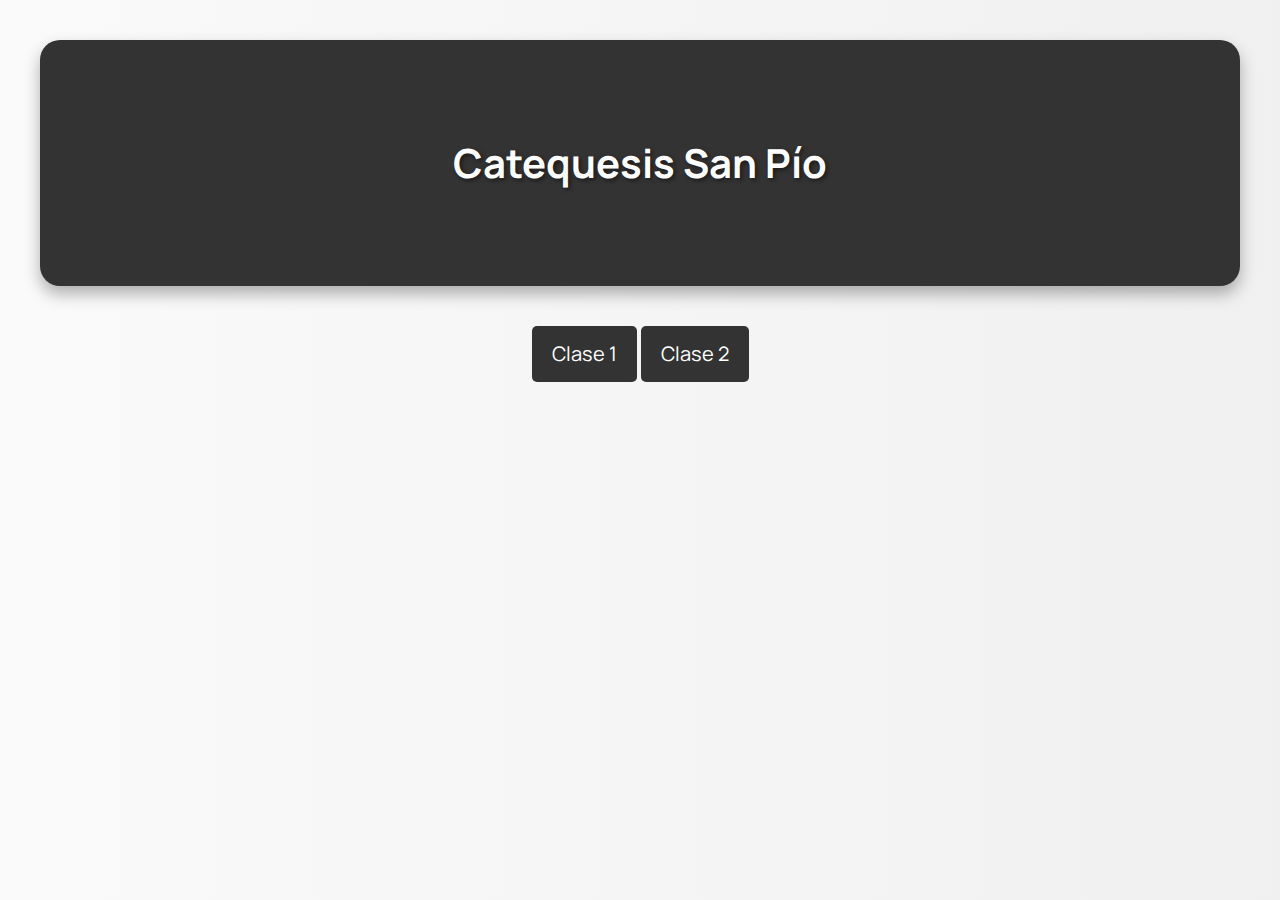
<file: Templo de Dios/index.html>
<!DOCTYPE html>
<html lang="es">
<head>
    <meta charset="UTF-8">
    <meta name="viewport" content="width=device-width, initial-scale=1.0">
    <title>Catequesis</title>
    <link rel="stylesheet" href="styles.css">
</head>
<body>
    <header>
        <h1>Catequesis San Pío</h1>
    </header>

    <div id="contenido">
        <!-- Presentación -->
        <section id="presentacion">
            <a href="clase1.html" class="boton-clase">Clase 1</a>
            <a href="clase2.html" class="boton-clase">Clase 2</a>
        </section>
    </div>

    <script src="script.js"></script>
</body>
</html>
</file>
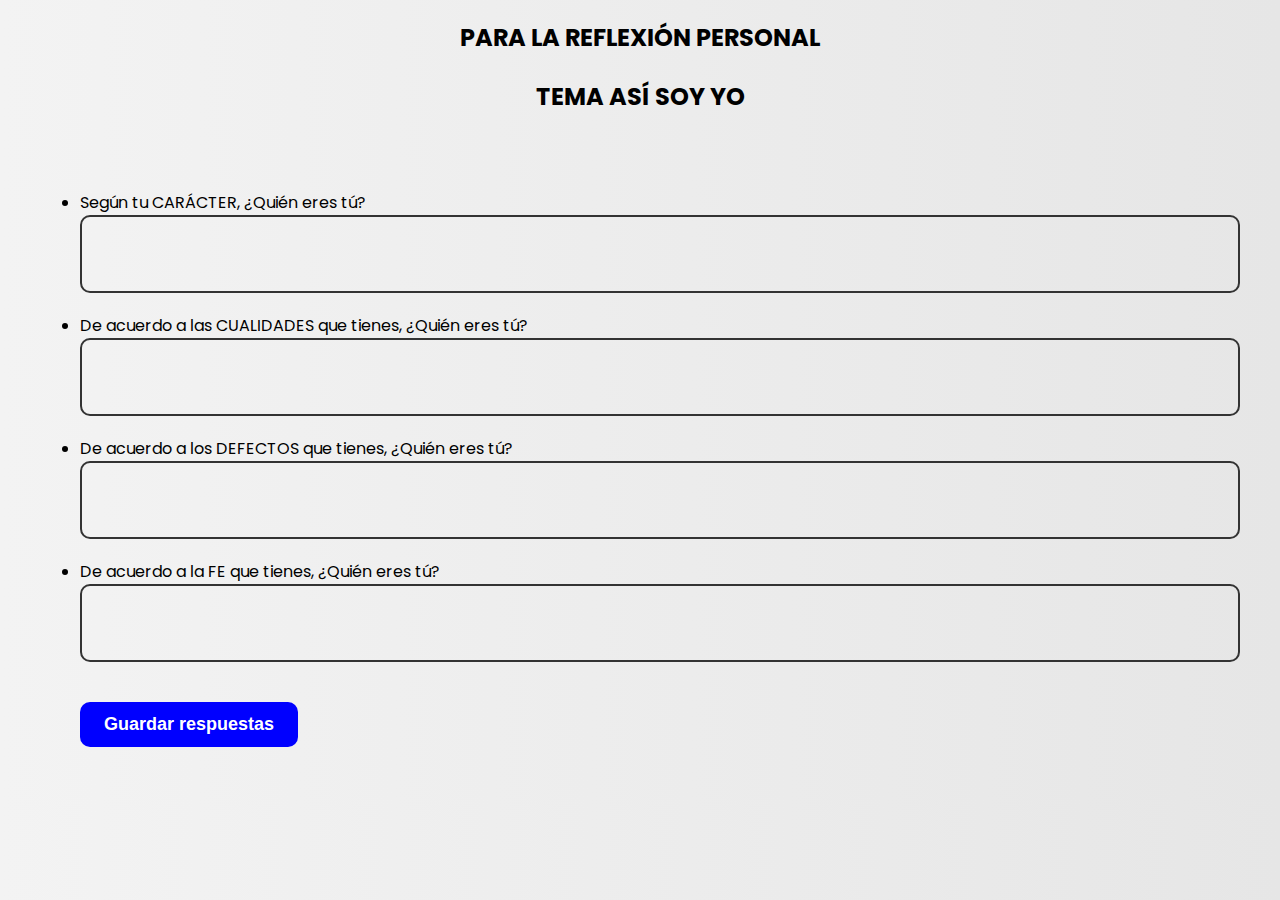
<file: Templo de Dios/AsiSoyYo.html>
<!DOCTYPE html>
<html lang="es">
<head>
    <meta charset="UTF-8">
    <meta name="viewport" content="width=device-width, initial-scale=1.0">
    <title>Preguntas</title>
    <link rel="stylesheet" href="styles3.css">
</head>
<body>
    <h3>PARA LA REFLEXIÓN PERSONAL</h3>
    <h2>TEMA ASÍ SOY YO</h2>
    <div id="contenido">
        <section id="preguntas">
        <ul>
            <li>
                <label for="pregunta1">Según tu CARÁCTER, ¿Quién eres tú?</label><br>
                <div contenteditable="true" id="respuesta16"></div>
            </li>
            <li>
                <label for="pregunta2">De acuerdo a las CUALIDADES que tienes, ¿Quién eres tú?</label><br>
                <div contenteditable="true" id="respuesta17"></div>
            </li>
            <li>
                <label for="pregunta3">De acuerdo a los DEFECTOS que tienes, ¿Quién eres tú?</label><br>
                <div contenteditable="true" id="respuesta18"></div>
            </li>
            <li>
                <label for="pregunta4">De acuerdo a la FE que tienes, ¿Quién eres tú?</label><br>
                <div contenteditable="true" id="respuesta19"></div>
            </li>
            <button onclick="guardarRespuestas()">Guardar respuestas</button>
        </ul>
    </div>

    <!-- Botón para guardar las respuestas -->
 

    <!-- Enlace para regresar a la clase -->

    
    <script>
        // Función para guardar las respuestas en el almacenamiento local del navegador
        function guardarRespuestas() {
            var respuesta16 = document.getElementById("respuesta16").innerHTML;
            var respuesta17 = document.getElementById("respuesta17").innerHTML;
            var respuesta18 = document.getElementById("respuesta18").innerHTML;
            var respuesta19 = document.getElementById("respuesta19").innerHTML;
           
            localStorage.setItem("respuesta16", respuesta16);
            localStorage.setItem("respuesta17", respuesta17);

            localStorage.setItem("respuesta18", respuesta18);
            localStorage.setItem("respuesta19", respuesta19);


        
            // Agregar una alerta para indicar que las respuestas se han guardado
            alert("Respuestas guardadas correctamente.");
        }

        // Función para cargar las respuestas desde el almacenamiento local (puede ejecutarse al cargar la página)
        function cargarRespuestas() {
            var respuesta16 = localStorage.getItem("respuesta16");
            var respuesta17 = localStorage.getItem("respuesta17");
            var respuesta18 = localStorage.getItem("respuesta18");
            var respuesta19 = localStorage.getItem("respuesta19");
            

            document.getElementById("respuesta16").innerHTML = respuesta16;
            document.getElementById("respuesta17").innerHTML = respuesta17;

            document.getElementById("respuesta18").innerHTML = respuesta18;
            document.getElementById("respuesta19").innerHTML = respuesta19;

        }
       

        // Llamar a la función cargarRespuestas al cargar la página
        window.onload = cargarRespuestas;
    </script>

</body>
</html>
</file>
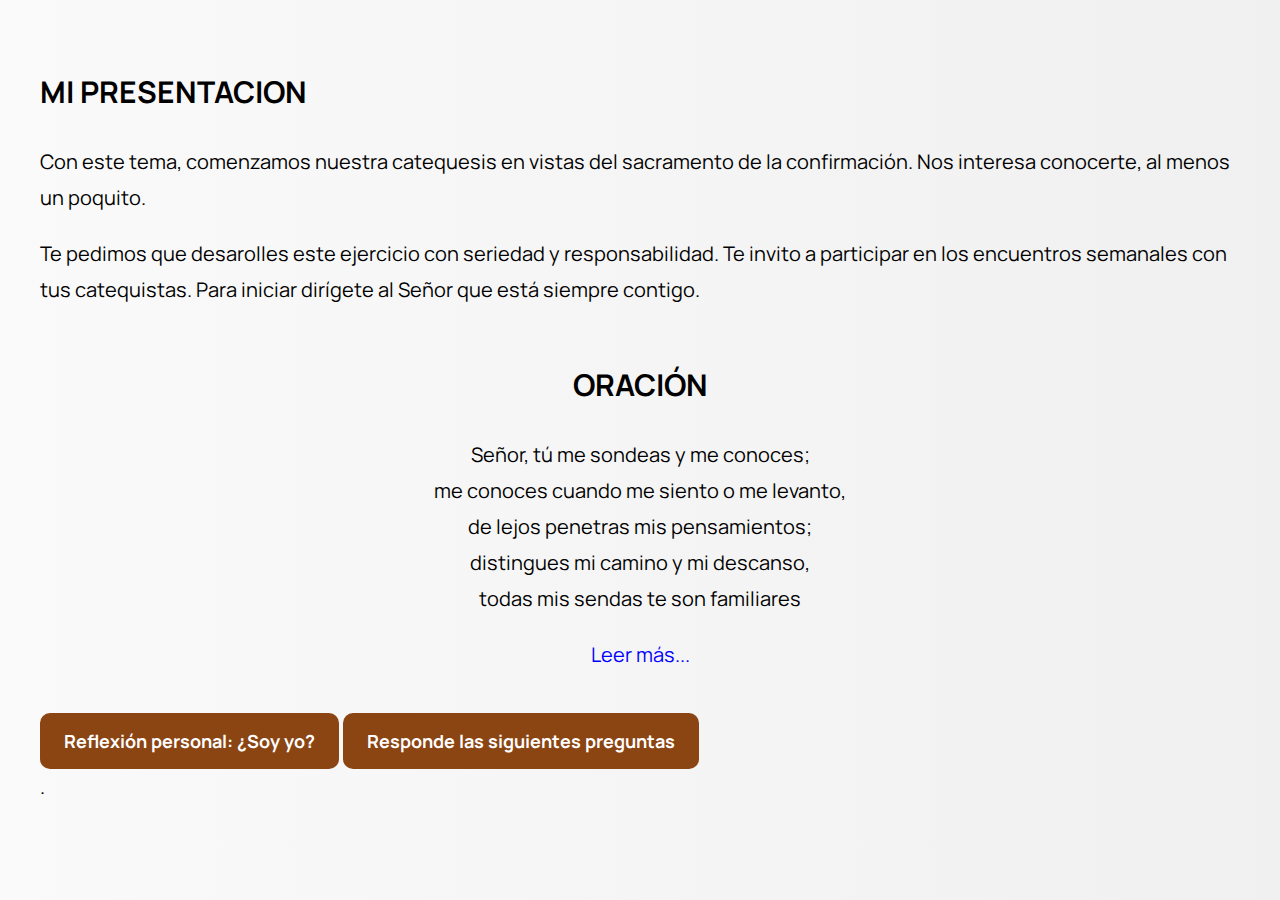
<file: Templo de Dios/clase1.html>
<!DOCTYPE html>
<html lang="es">
<head>
    <meta charset="UTF-8">
    <meta name="viewport" content="width=device-width, initial-scale=1.0">
    <title>Clase 1 - Catequesis</title>
    <link rel="stylesheet" href="styles1.css">
</head>
<body>
  
    <style>
        .oracion {
            text-align: center; /* Centra el texto horizontalmente */
            margin-top: 50px; /* Añade un espacio superior para separar del borde superior */
        }
        .oracion {
            text-align: center; /* Centra el texto horizontalmente */
            margin-top: 50px; /* Añade un espacio superior para separar del borde superior */
        }
        .oculto {
            display: none; /* Oculta el texto largo inicialmente */
        }
        .leer-mas {
            cursor: pointer; /* Cambia el cursor al pasar sobre el texto */
            color: blue; /* Cambia el color del texto */
        }
    </style>
    <div id="contenido">
        <section id="clase1">
            <h2>MI PRESENTACION</h2>
            <p class= "texto" >Con este tema, comenzamos nuestra catequesis en vistas del sacramento de la confirmación. Nos interesa conocerte, al menos un poquito.</p>
            <p class= "texto">Te pedimos que desarolles este ejercicio con seriedad y responsabilidad. Te invito a participar en los encuentros semanales con tus catequistas. Para iniciar dirígete al Señor que está siempre contigo.</p>
            <!-- Contenido específico de la clase 1 -->
            <div class="oracion">
                <h2>ORACIÓN</h2>
                <div class="texto-corto">
                    <p class="parrafo">Señor, tú me sondeas y me conoces;<br>
                    me conoces cuando me siento o me levanto,<br>
                    de lejos penetras mis pensamientos;<br>
                    distingues mi camino y mi descanso,<br>
                    todas mis sendas te son familiares</p>
                </div>

                <div class="texto-largo oculto">
                    <p class="parrafo">No ha llegado la palabra a mi lengua,<br>
                    y ya, Señor, te la sabes toda.<br>
                    Me estrechas detrás y delante,<br>
                    me cubres con tu palma.<br>
                    Tanto saber me sobrepasa,<br>
                    es sublime, y no lo abarco.</p>

                    <p class = "parrafo">¿Adónde iré lejos de tu aliento,<br>
                    adónde escaparé de tu mirada?<br>
                    Si escalo el cielo, allí estás tu;<br>
                    Si me acuesto en el abismo, allí te encuentro;<br>
                    si vuelo hasta el margen de la aurora,<br>
                    si emigro hasta el confín del mar,<br>
                allí me alcanzará tu izquierda.<br>
                me agarrará tu derecha.</p>

                <p class = "parrafo">Si digo: "que al menos la tiniebla me encubra<br>
                que la luz se haga noche en torno a mí",<br>
                ni la tiniebla es oscura para ti,<br>
                la noche es clara como el día.</p>

                <p class = "parrafo">Tú has creado mis entrañas,<br>
                me has tejido en el seno materno.<br>
                Te doy gracias, porque son admirables tus obras;<br>
                conocías hasta el fondo de mi alma,<br>
                no desconocías mi organismo.</p>

                <p class = "parrafo">Cuando, en lo oculto, me iba formando,<br>
                y entretejiendo en lo profundo de la tierra,<br>
                tus ojos veían mis acciones,<br>
                se escribían todas en tu libro;<br>
                calculados estaban mis días<br>
                antes que llegase el primero.</p>

                <p class = "parrafo">Señor, sondéame y conoce mi corazón,<br>
                ponme a prueba y conoce mis sentimientos,<br>
                mira si mi camino se desvía,<br>
                guíame por el camino eterno</p>
                
            </div>
            <p class="leer-mas" onclick="mostrarTexto()">Leer más...</p>
            </div>
            <!-- Puedes añadir imágenes u otros recursos aquí -->
            <a href = "AsiSoyYo.html" class="boton-reflexion">Reflexión personal: ¿Soy yo?</a>

            <a href="preguntas.html" class="boton-preguntas">Responde las siguientes preguntas</a>
        </section>
    </div>


    <script src="script.js"></script>
    <script>
        function mostrarTexto() {
            var textoLargo = document.querySelector('.texto-largo');
            var leerMas = document.querySelector('.leer-mas');

            if (textoLargo.style.display === 'none') {
                textoLargo.style.display = 'block';
                leerMas.textContent = 'Leer menos';
            } else {
                textoLargo.style.display = 'none';
                leerMas.textContent = 'Leer más...';
            }
        }
    </script>
</body>
</html>
.
</file>
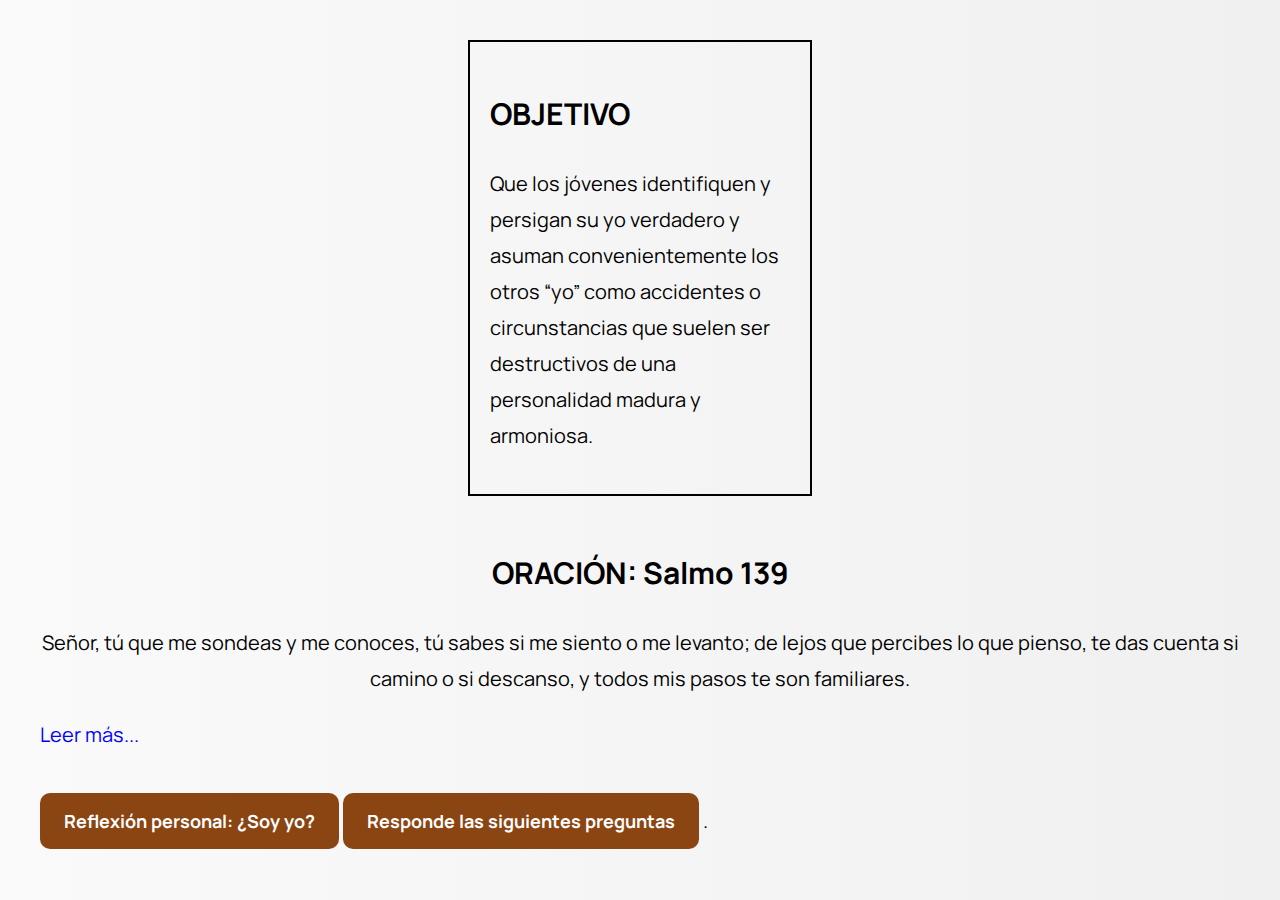
<file: Templo de Dios/clase2.html>
<!DOCTYPE html>
<html lang="es">
<head>
    <meta charset="UTF-8">
    <meta name="viewport" content="width=device-width, initial-scale=1.0">
    <title>Clase 1 - Catequesis</title>
    <link rel="stylesheet" href="styles1.css">
</head>
<body>
  
    <style>
        .oracion {
            text-align: center; /* Centra el texto horizontalmente */
            margin-top: 50px; /* Añade un espacio superior para separar del borde superior */
        }
        .oracion {
            text-align: center; /* Centra el texto horizontalmente */
            margin-top: 50px; /* Añade un espacio superior para separar del borde superior */
        }
        .oculto {
            display: none; /* Oculta el texto largo inicialmente */
        }
        .leer-mas {
            cursor: pointer; /* Cambia el cursor al pasar sobre el texto */
            color: blue; /* Cambia el color del texto */
        }
        /* Estilo CSS */
        .contenedor {
            border: 2px solid #000; /* Grosor del borde y color */
            padding: 20px; /* Espacio interno para que el texto no esté pegado al borde */
            width: 300px; /* Ancho del contenedor */
            margin: 0 auto; /* Centrar el contenedor horizontalmente */
        }
    </style>
    <div id="contenido">
        <section id="clase1">
    
            <div class="contenedor">
                <h2>OBJETIVO</h2>
                <p>Que los jóvenes identifiquen y persigan su yo verdadero y asuman convenientemente los otros “yo” como accidentes o circunstancias que suelen ser destructivos de una personalidad madura y armoniosa.</p>
            </div>
            <!-- Contenido específico de la clase 1 -->
            <div class="oracion">
                <h2>ORACIÓN: Salmo 139</h2>
                <div class="texto-corto">
                    <p class="parrafo">Señor, tú que me sondeas y me conoces, tú sabes si me siento o me levanto; de lejos que percibes lo que pienso, te das cuenta si camino o si descanso, y todos mis pasos te son familiares.</p>
                </div>
                <div class="texto-largo oculto">
                    <p class="parrafo">Antes que la palabra esté en mi lengua, tú, Señor, la conoces plenamente; me rodeas por detrás y por delante y tienes puesta tu mano sobre mí; una ciencia tan admirable me sobrepasa: es tan alta que no puedo alcanzarla.</p>
                    
                    <p class="parrafo">¿A dónde iré para estar lejos de tu espíritu? ¿A dónde huiré de tu presencia? Si subo al cielo, allí estás tú; si me tiendo en el Abismo, estás presente. Si tomara las alas de la aurora y fuera a habitar en los confines del mar, también allí me llevaría tu mano y me sostendría tu derecha. Si dijera: “¡Que me cubran las tinieblas y la luz sea como la noche a mi alrededor!”, las tinieblas no serían oscuras para ti y la noche sería clara como el día.</p>
                
                    <p class="parrafo">Tú creaste mis entrañas, me plasmaste en el seno de mi madre: te doy gracias porque fui formado de manera tan admirable. ¡Qué maravillosas son tus obras!</p>
                
                    <p class="parrafo">Tú conocías hasta el fondo de mi alma y nada de mi ser se te ocultaba, cuando yo era formado en lo secreto, cuando era tejido en lo profundo de la tierra. Tus ojos ya veían mis acciones, todas ellas estaban en tu Libro; mis días estaban escritos y señalados, antes de que uno solo de ellos existiera.</p>
                
                    <p class="parrafo">¡Qué difíciles son para mí tus designios! ¡Y qué inmenso, Dios mío, es el conjunto de ellos! Si me pongo a contarlos, son más que la arena; y si terminara de hacerlo, aún entonces seguiría a tu lado.</p>
                </div>
                
                
            </div>
            <p class="leer-mas" onclick="mostrarTexto()">Leer más...</p>
            </div>
            <!-- Puedes añadir imágenes u otros recursos aquí -->
            <a href = "AsiSoyYo.html" class="boton-reflexion">Reflexión personal: ¿Soy yo?</a>

            <a href="preguntas.html" class="boton-preguntas">Responde las siguientes preguntas</a>
        </section>
    </div>


    <script src="script.js"></script>
    <script>
        function mostrarTexto() {
            var textoLargo = document.querySelector('.texto-largo');
            var leerMas = document.querySelector('.leer-mas');

            if (textoLargo.style.display === 'none') {
                textoLargo.style.display = 'block';
                leerMas.textContent = 'Leer menos';
            } else {
                textoLargo.style.display = 'none';
                leerMas.textContent = 'Leer más...';
            }
        }
    </script>
</body>
</html>
.
</file>
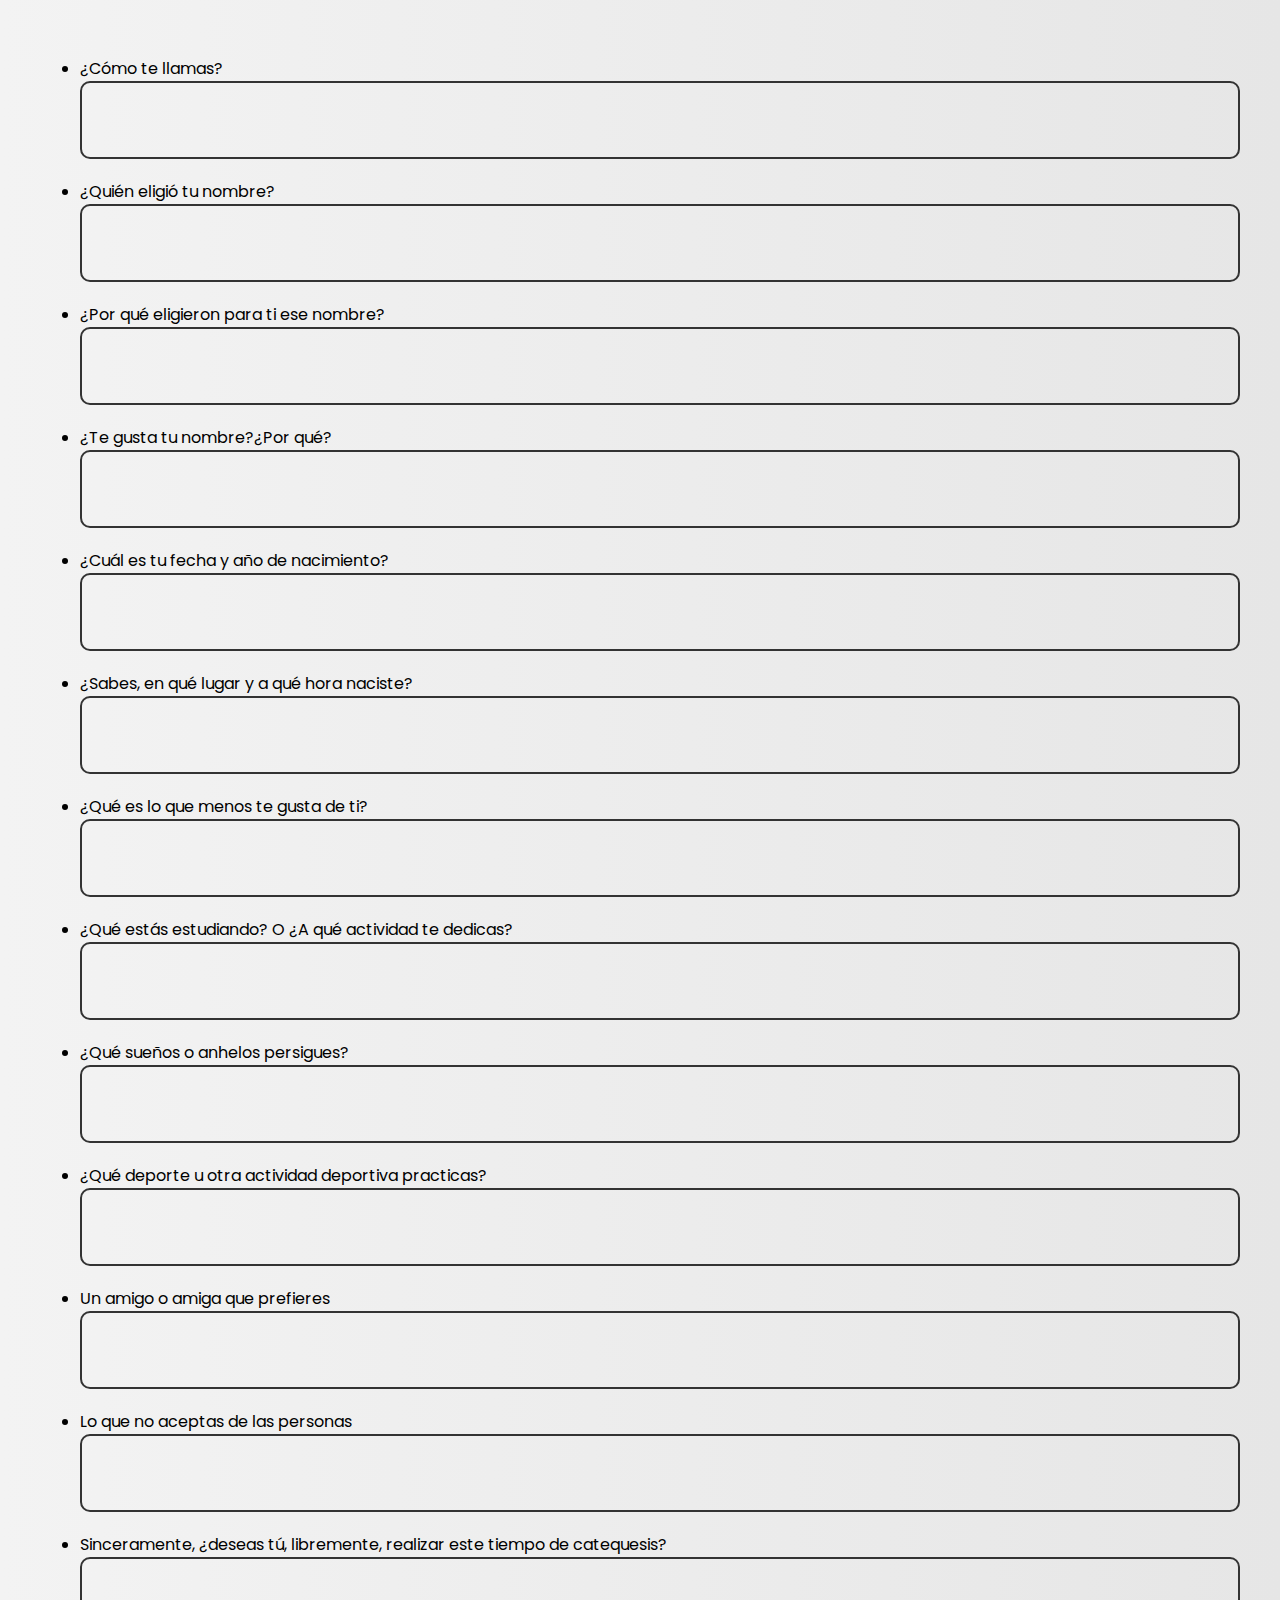
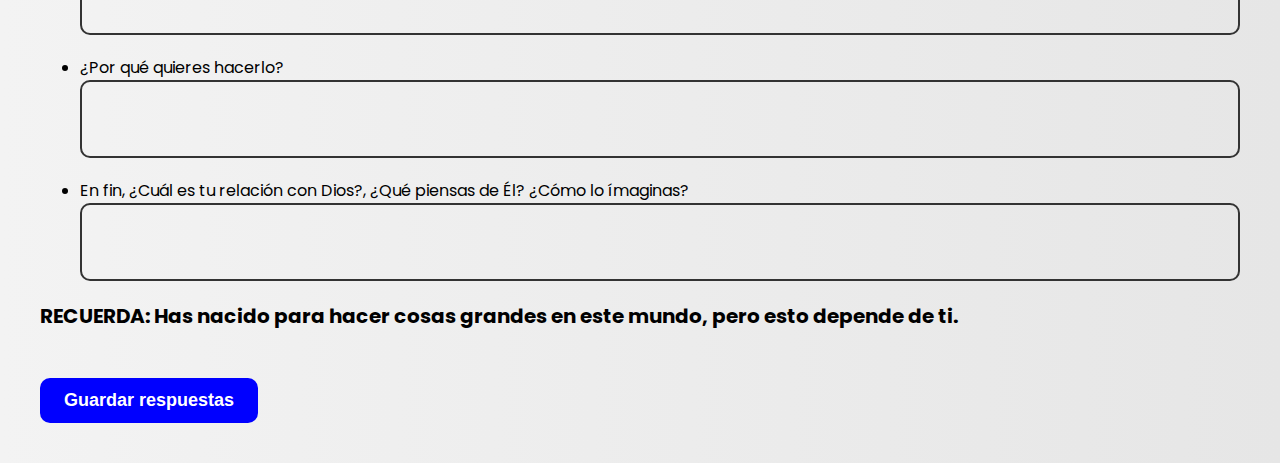
<file: Templo de Dios/preguntas.html>
<!DOCTYPE html>
<html lang="es">
<head>
    <meta charset="UTF-8">
    <meta name="viewport" content="width=device-width, initial-scale=1.0">
    <title>Preguntas - Clase 1</title>
    <link rel="stylesheet" href="styles2.css">
</head>
<body>
  

    <div id="contenido">
        <section id="preguntas">

            <ul>
                <li>
                    <label for="pregunta1">¿Cómo te llamas?</label><br>
                    <div contenteditable="true" id="respuesta1"></div>
                </li>
                <li>
                    <label for="pregunta2">¿Quién eligió tu nombre?</label><br>
                    <div contenteditable="true" id="respuesta2"></div>
                </li>
                <li>
                    <label for="pregunta3">¿Por qué eligieron para ti ese nombre?</label><br>
                    <div contenteditable="true" id="respuesta3"></div>
                </li>
                <li>
                    <label for="pregunta4">¿Te gusta tu nombre?¿Por qué?</label><br>
                    <div contenteditable="true" id="respuesta4"></div>
                </li>

            <li>
                <label for="pregunta5">¿Cuál es tu fecha y año de nacimiento?</label><br>
                <div contenteditable="true" id="respuesta5"></div>
                
            </li>
            <li>
                <label for="pregunta6">¿Sabes, en qué lugar y a qué hora naciste?</label><br>
                <div contenteditable="true" id="respuesta6"></div>
            </li>
            <li>
                <label for="pregunta7">¿Qué es lo que menos te gusta de ti?</label><br>
                <div contenteditable="true" id="respuesta7"></div>
            </li>
            <li>
                <label for="pregunta8">¿Qué estás estudiando? O ¿A qué actividad te dedicas?</label><br>
                <div contenteditable="true" id="respuesta8"></div>
            </li>
            <li>
                <label for="pregunta9">¿Qué sueños o anhelos persigues? </label><br>
                <div contenteditable="true" id="respuesta9"></div>
            </li>
            <li>
                <label for="pregunta10">¿Qué deporte u otra actividad deportiva practicas?</label><br>
                <div contenteditable="true" id="respuesta10"></div>
            </li>
            <li>
                <label for="pregunta11">Un amigo o amiga que prefieres</label><br>
                <div contenteditable="true" id="respuesta11"></div>
            </li>
            <li>
                <label for="pregunta12">Lo que no aceptas de las personas</label><br>
                <div contenteditable="true" id="respuesta12"></div>
            </li>

        <li>
            <label for="pregunta13">Sinceramente, ¿deseas tú, libremente, realizar este tiempo de catequesis?</label><br>
            <div contenteditable="true" id="respuesta13"></div>
            
        </li>
        <li>
            <label for="pregunta14">¿Por qué quieres hacerlo?</label><br>
            <div contenteditable="true" id="respuesta14"></div>
        </li>
        <li>
            <label for="pregunta15">En fin, ¿Cuál es tu relación con Dios?, ¿Qué piensas de Él? ¿Cómo lo ímaginas?</label><br>
            <div contenteditable="true" id="respuesta15"></div>
        </li>
        </ul>
        <h4>RECUERDA: Has nacido para hacer cosas grandes en este mundo, pero esto depende de ti.
            
        </h4>
        </section>
        <button onclick="guardarRespuestas()">Guardar respuestas</button>
    </div>
    

    <!-- Botón para guardar las respuestas -->


    <!-- Enlace para regresar a la clase -->

    <script>
        // Función para guardar las respuestas en el almacenamiento local del navegador
        function guardarRespuestas() {
            var respuesta1 = document.getElementById("respuesta1").innerHTML;
            var respuesta2 = document.getElementById("respuesta2").innerHTML;
            var respuesta3 = document.getElementById("respuesta3").innerHTML;
            var respuesta4 = document.getElementById("respuesta4").innerHTML;
            var respuesta5 = document.getElementById("respuesta5").innerHTML;
            var respuesta6 = document.getElementById("respuesta6").innerHTML;
            var respuesta7 = document.getElementById("respuesta7").innerHTML;
            var respuesta8 = document.getElementById("respuesta8").innerHTML;
            var respuesta9 = document.getElementById("respuesta9").innerHTML;
            var respuesta10 = document.getElementById("respuesta10").innerHTML;
            var respuesta11 = document.getElementById("respuesta11").innerHTML;
            var respuesta12 = document.getElementById("respuesta12").innerHTML;
            var respuesta13 = document.getElementById("respuesta13").innerHTML;
            var respuesta14 = document.getElementById("respuesta14").innerHTML;
            var respuesta15 = document.getElementById("respuesta15").innerHTML;

            localStorage.setItem("respuesta1", respuesta1);
            localStorage.setItem("respuesta2", respuesta2);

            localStorage.setItem("respuesta3", respuesta3);
            localStorage.setItem("respuesta4", respuesta4);


            localStorage.setItem("respuesta5", respuesta5);
            localStorage.setItem("respuesta6", respuesta6);

            localStorage.setItem("respuesta7", respuesta7);
            localStorage.setItem("respuesta8", respuesta8);


            localStorage.setItem("respuesta9", respuesta9);
            localStorage.setItem("respuesta10", respuesta10);

            localStorage.setItem("respuesta11", respuesta11);
            localStorage.setItem("respuesta12", respuesta12);


            localStorage.setItem("respuesta13", respuesta13);
            localStorage.setItem("respuesta14", respuesta14);

            localStorage.setItem("respuesta15", respuesta15);

            // Agregar una alerta para indicar que las respuestas se han guardado
            alert("Respuestas guardadas correctamente.");
        }

        // Función para cargar las respuestas desde el almacenamiento local (puede ejecutarse al cargar la página)
        function cargarRespuestas() {
            var respuesta1 = localStorage.getItem("respuesta1");
            var respuesta2 = localStorage.getItem("respuesta2");
            var respuesta3 = localStorage.getItem("respuesta3");
            var respuesta4 = localStorage.getItem("respuesta4");
            var respuesta5 = localStorage.getItem("respuesta5");
            var respuesta6 = localStorage.getItem("respuesta6");
            var respuesta7 = localStorage.getItem("respuesta7");
            var respuesta8 = localStorage.getItem("respuesta8");
            var respuesta9 = localStorage.getItem("respuesta9");
            var respuesta10 = localStorage.getItem("respuesta10");
            var respuesta11 = localStorage.getItem("respuesta11");
            var respuesta12 = localStorage.getItem("respuesta12");
            var respuesta13 = localStorage.getItem("respuesta13");
            var respuesta14 = localStorage.getItem("respuesta14");
            var respuesta15 = localStorage.getItem("respuesta15");

            document.getElementById("respuesta1").innerHTML = respuesta1;
            document.getElementById("respuesta2").innerHTML = respuesta2;

            document.getElementById("respuesta3").innerHTML = respuesta3;
            document.getElementById("respuesta4").innerHTML = respuesta4;

            document.getElementById("respuesta5").innerHTML = respuesta5;
            document.getElementById("respuesta6").innerHTML = respuesta6;

            document.getElementById("respuesta7").innerHTML = respuesta7;
            document.getElementById("respuesta8").innerHTML = respuesta8;

            document.getElementById("respuesta9").innerHTML = respuesta9;
            document.getElementById("respuesta10").innerHTML = respuesta10;

            document.getElementById("respuesta11").innerHTML = respuesta11;
            document.getElementById("respuesta12").innerHTML = respuesta12;

            document.getElementById("respuesta13").innerHTML = respuesta13;
            document.getElementById("respuesta14").innerHTML = respuesta14;

            document.getElementById("respuesta15").innerHTML = respuesta15;
        }
       

        // Llamar a la función cargarRespuestas al cargar la página
        window.onload = cargarRespuestas;
    </script>
</body>
</html>
</file>
<file: Templo de Dios/styles.css>
/* Importación de fuentes */
@import url('https://fonts.googleapis.com/css2?family=Manrope:wght@300;400;500;600;700;800&display=swap');

/* Estilos generales */
body {
    font-family: 'Manrope', sans-serif;
    margin: 0;
    padding: 0;
    background-image: linear-gradient(to right, #fafafa 0%, #f5f5f5 50%, #f0f0f0 100%);
}

/* Estilos de encabezado */
header {
    background-color: #333;
    color: white;
    padding: 40px;
    text-align: center;
    border-radius: 20px;
    box-shadow: 0 8px 16px rgba(0, 0, 0, 0.3);
}

header h1:hover {
    transform: translateY(-2px);
    text-shadow: 4px 4px 6px rgba(0, 0, 0, 0.7);
}

/* Estilos para la sección de presentación */
section#presentacion {
    padding: 40px;
    text-align: center;
}

section#presentacion h2 {
    font-size: 36px;
    margin: 20px 0; /* Margen superior e inferior */
}

section#presentacion p {
    font-size: 20px;
    line-height: 1.6;
    color: #333;
}

section#presentacion .boton-clase {
    display: inline-block;
    padding: 10px 20px;
    background-color: #333;
    color: white;
    text-decoration: none;
    border-radius: 5px;
    transition: background-color 0.3s ease;
}

section#presentacion .boton-clase:hover {
    background-color: #555;
}

/* Estilos para dispositivos móviles */
@media (max-width: 768px) {
    body {
        font-size: 20px; /* Reducir el tamaño del texto */
        padding: 40px;
        line-height: 1.8;
        background-color: #f9f9f9;
    }
    header {
        background-color: #333; /* Color de fondo del encabezado */
        color: white; /* Color del texto */
        padding: 60px 0;
        border-radius: 20px;
        box-shadow: 0 8px 16px rgba(0, 0, 0, 0.3); /* Sombra suave */
        position: relative; /* Posición relativa para alinear el fondo semitransparente */
    }

    /* Estilos para el fondo semitransparente */
    header::after {
        content: ""; /* Crea un pseudo-elemento */
        position: absolute; /* Posición absoluta */
        top: 0;
        left: 0;
        width: 100%;
        height: 100%;
        background-color: rgba(255, 255, 255, 0.5); /* Color de fondo semitransparente */
        border-radius: 20px; /* Borde redondeado */
        z-index: -1; /* Coloca el fondo detrás del texto */
    }

    /* Estilos para el título del encabezado */
    header h1 {
        /* Estilos anteriores */
        text-shadow: 2px 2px 4px rgba(0, 0, 0, 0.5); /* Sombra suave */
        position: relative; /* Asegura que el texto esté por encima del fondo */
        z-index: 1; /* Asegura que el texto esté por encima del fondo */
    }

    header h1:hover {
        transform: translateY(-2px);
        text-shadow: 4px 4px 6px rgba(0, 0, 0, 0.7);
    }
}

/* Estilos para dispositivos de tamaño medio como laptops y tablets */
@media (max-width: 1024px) {
    body {
        font-size: 20px; /* Reducir el tamaño del texto */
        padding: 40px;
        line-height: 1.8;
        background-color: #f9f9f9;
    }

    header {
        text-align: center;
        padding: 60px 0;
        background-color: #333;
        color: #fff;
    }
}
@media (min-width: 769px) {
    body {
        font-size: 20px; /* Reducir el tamaño del texto */
        padding: 40px;
        line-height: 1.8;
        background-color: #f9f9f9;
    }
    header {
        background-color: #333; /* Color de fondo del encabezado */
        color: white; /* Color del texto */
        padding: 60px 0;
        border-radius: 20px;
        box-shadow: 0 8px 16px rgba(0, 0, 0, 0.3); /* Sombra suave */
        position: relative; /* Posición relativa para alinear el fondo semitransparente */
    }

    /* Estilos para el fondo semitransparente */
    header::after {
        content: ""; /* Crea un pseudo-elemento */
        position: absolute; /* Posición absoluta */
        top: 0;
        left: 0;
        width: 100%;
        height: 100%;
        background-color: rgba(255, 255, 255, 0.5); /* Color de fondo semitransparente */
        border-radius: 20px; /* Borde redondeado */
        z-index: -1; /* Coloca el fondo detrás del texto */
    }

    /* Estilos para el título del encabezado */
    header h1 {
        /* Estilos anteriores */
        text-shadow: 2px 2px 4px rgba(0, 0, 0, 0.5); /* Sombra suave */
        position: relative; /* Asegura que el texto esté por encima del fondo */
        z-index: 1; /* Asegura que el texto esté por encima del fondo */
    }

    header h1:hover {
        transform: translateY(-2px);
        text-shadow: 4px 4px 6px rgba(0, 0, 0, 0.7);
    }
}
</file>
<file: Templo de Dios/styles3.css>
/* Importación de fuentes */
@import url('https://fonts.googleapis.com/css2?family=Poppins:wght@300;400;500;600;700&display=swap');

/* Estilos generales */
body {
  font-family: 'Poppins', sans-serif;
  margin: 0;
  padding: 0;
  background-image: linear-gradient(to right, #f3f3f3, #e6e6e6);
}

/* Estilos para el contenido */
#contenido {
  padding: 40px;
}

/* Estilos para las preguntas */
#preguntas {
  list-style: none;
  padding: 0;
  margin: 0;
}

#preguntas li {
  margin-bottom: 20px;
}

/* Estilos para el texto */
.texto {
  text-align: justify;
}

/* Estilos para los campos editables */
div[contenteditable="true"] {
  border: 2px solid #333;
  border-radius: 10px;
  padding: 12px;
  font-size: 18px;
  line-height: 1.6;
  min-height: 50px;
  outline: none;
  transition: border-color 0.3s ease;
}

div[contenteditable="true"]:focus {
  border-color: #007bff;
}

/* Estilos para los títulos */
h2, h3 {
  text-align: center;
  margin-top: 20px;
  font-size: 24px;
}

h4 {
  font-size: 20px;
  margin-top: 20px;
}

/* Estilos para el botón de guardar respuestas */
button, .boton-regresar {
  display: inline-block; /* Muestra el botón en línea */
  padding: 12px 24px; /* Ajusta el relleno del botón */
  background-color: #0000FF; /* Color de fondo del botón */
  color: white; /* Color del texto del botón */
  text-decoration: none; /* Elimina el subrayado del botón */
  border: none; /* Elimina el borde del botón */
  border-radius: 10px; /* Agrega esquinas redondeadas al botón */
  transition: background-color 0.3s ease; /* Transición suave para el color de fondo */
  font-size: 18px; /* Tamaño de la fuente del botón */
  margin-top: 20px; /* Ajusta la distancia desde la parte superior */
  cursor: pointer; /* Cambia el cursor al pasar sobre el botón */
  font-weight: bold; /* Peso de la fuente del botón */
  text-align: center; /* Alinea el texto en el centro */
  vertical-align: middle; /* Centra verticalmente */
}

/* Estilos para el efecto hover en el botón */
button:hover, .boton-regresar:hover {
  background-color: #FF0000; /* Color de fondo más claro al pasar el cursor */
  transform: translateY(-2px); /* Desplaza ligeramente hacia arriba */
  box-shadow: 0 4px 8px rgba(0, 0, 0, 0.1); /* Agrega una sombra suave */
}

/* Estilos para dispositivos móviles */
@media (max-width: 768px) {
  body {
    font-size: 16px; /* Reducir el tamaño de fuente para dispositivos móviles */
  }

  #contenido {
    padding: 20px; /* Reducir el espacio de relleno para dispositivos móviles */
  }

  div[contenteditable="true"] {
    font-size: 16px; /* Reducir el tamaño de fuente de los campos editables para dispositivos móviles */
    padding: 10px; /* Reducir el espacio de relleno de los campos editables para dispositivos móviles */
  }

  h2, h3 {
    font-size: 22px; /* Reducir el tamaño de fuente de los títulos para dispositivos móviles */
    margin-top: 15px; /* Reducir el margen superior de los títulos para dispositivos móviles */
  }

  h4 {
    font-size: 18px; /* Reducir el tamaño de fuente de los subtítulos para dispositivos móviles */
    margin-top: 15px; /* Reducir el margen superior de los subtítulos para dispositivos móviles */
  }

  button, .boton-regresar {
    padding: 14px 24px; /* Aumentar ligeramente el espacio de relleno del botón para dispositivos móviles */
    font-size: 16px; /* Reducir el tamaño de fuente del botón para dispositivos móviles */
    margin-top: 20px; /* Aumentar ligeramente el margen superior del botón para dispositivos móviles */
    text-align: center; /* Centrar el texto del botón */
    display: block; /* Hacer que el botón ocupe todo el ancho disponible */
    margin: 0 auto; /* Centrar el botón horizontalmente */
    background-color: #007bff; /* Cambiar el color de fondo del botón */
    color: #fff; /* Cambiar el color del texto del botón */
    border: 2px solid #007bff; /* Añadir un borde al botón */
    border-radius: 8px; /* Añadir esquinas redondeadas al botón */
    transition: background-color 0.3s, color 0.3s; /* Añadir una transición suave al cambiar de color */
    cursor: pointer; /* Cambiar el cursor al pasar sobre el botón */
  }

  button:hover, .boton-regresar:hover {
    background-color: #FF0000; /* Cambiar el color de fondo del botón al pasar el cursor */
    border-color: #FF0000; /* Cambiar el color del borde del botón al pasar el cursor */
  }
}
</file>
<file: Templo de Dios/styles1.css>
/* Importación de fuentes */
@import url('https://fonts.googleapis.com/css2?family=Manrope:wght@300;400;500;600;700;800&display=swap');

/* Estilos generales */
body {
    font-family: 'Manrope', sans-serif;
    margin: 0;
    padding: 0;
    background-image: linear-gradient(to right, #fafafa 0%, #f5f5f5 50%, #f0f0f0 100%);
}

/* Estilos de encabezado */
header {
    background-color: #333;
    color: white;
    padding: 40px;
    text-align: center;
    border-radius: 20px;
    box-shadow: 0 8px 16px rgba(0, 0, 0, 0.3);
}

header h1:hover {
    transform: translateY(-2px);
    text-shadow: 4px 4px 6px rgba(0, 0, 0, 0.7);
}

/* Estilos para la sección de presentación */
section#presentacion {
    padding: 40px;
    text-align: center;
}

section#presentacion h2 {
    font-size: 36px;
    margin: 20px 0; /* Margen superior e inferior */
}

section#presentacion p {
    font-size: 20px;
    line-height: 1.6;
    color: #333;
}

section#presentacion .boton-clase {
    display: inline-block;
    padding: 10px 20px;
    background-color: #333;
    color: white;
    text-decoration: none;
    border-radius: 5px;
    transition: background-color 0.3s ease;
}

section#presentacion .boton-clase:hover {
    background-color: #555;
}

/* Estilos para dispositivos móviles */
@media (max-width: 768px) {
    body {
        font-size: 10px; /* Reducir el tamaño del texto */
        padding: 40px;
        line-height: 1.8;
        background-color: #f9f9f9;
    }
    header {
        background-color: #333; /* Color de fondo del encabezado */
        color: white; /* Color del texto */
        padding: 60px 0;
        border-radius: 20px;
        box-shadow: 0 8px 16px rgba(0, 0, 0, 0.3); /* Sombra suave */
        position: relative; /* Posición relativa para alinear el fondo semitransparente */
    }

    /* Estilos para el fondo semitransparente */
    header::after {
        content: ""; /* Crea un pseudo-elemento */
        position: absolute; /* Posición absoluta */
        top: 0;
        left: 0;
        width: 100%;
        height: 100%;
        background-color: rgba(255, 255, 255, 0.5); /* Color de fondo semitransparente */
        border-radius: 20px; /* Borde redondeado */
        z-index: -1; /* Coloca el fondo detrás del texto */
    }

    /* Estilos para el título del encabezado */
    header h1 {
        /* Estilos anteriores */
        text-shadow: 2px 2px 4px rgba(0, 0, 0, 0.5); /* Sombra suave */
        position: relative; /* Asegura que el texto esté por encima del fondo */
        z-index: 1; /* Asegura que el texto esté por encima del fondo */
    }

    header h1:hover {
        transform: translateY(-2px);
        text-shadow: 4px 4px 6px rgba(0, 0, 0, 0.7);
    }
}

/* Estilos para dispositivos de tamaño medio como laptops y tablets */
@media (max-width: 1024px) {
    body {
        font-size: 20px; /* Reducir el tamaño del texto */
        padding: 40px;
        line-height: 1.8;
        background-color: #f9f9f9;
    }

    header {
        text-align: center;
        padding: 60px 0;
        background-color: #333;
        color: #fff;
    }
}
@media (min-width: 769px) {
    body {
        font-size: 20px; /* Reducir el tamaño del texto */
        padding: 40px;
        line-height: 1.8;
        background-color: #f9f9f9;
    }
    header {
        background-color: #333; /* Color de fondo del encabezado */
        color: white; /* Color del texto */
        padding: 60px 0;
        border-radius: 20px;
        box-shadow: 0 8px 16px rgba(0, 0, 0, 0.3); /* Sombra suave */
        position: relative; /* Posición relativa para alinear el fondo semitransparente */
    }

    /* Estilos para el fondo semitransparente */
    header::after {
        content: ""; /* Crea un pseudo-elemento */
        position: absolute; /* Posición absoluta */
        top: 0;
        left: 0;
        width: 100%;
        height: 100%;
        background-color: rgba(255, 255, 255, 0.5); /* Color de fondo semitransparente */
        border-radius: 20px; /* Borde redondeado */
        z-index: -1; /* Coloca el fondo detrás del texto */
    }

    /* Estilos para el título del encabezado */
    header h1 {
        /* Estilos anteriores */
        text-shadow: 2px 2px 4px rgba(0, 0, 0, 0.5); /* Sombra suave */
        position: relative; /* Asegura que el texto esté por encima del fondo */
        z-index: 1; /* Asegura que el texto esté por encima del fondo */
    }

    header h1:hover {
        transform: translateY(-2px);
        text-shadow: 4px 4px 6px rgba(0, 0, 0, 0.7);
    }
}

/* Estilos para los botones */
.boton-reflexion,
.boton-preguntas,
.boton-regresar {
    display: inline-block;
    padding: 12px 24px;
    background-color: #8B4513; /* Marrón */
    color: white;
    text-decoration: none;
    border: none;
    border-radius: 10px;
    transition: background-color 0.3s ease;
    font-size: 18px;
    margin-top: 20px; /* Ajusta la distancia desde la parte superior */
    cursor: pointer;
    font-weight: bold;
    text-align: center;
}

.boton-reflexion:hover,
.boton-preguntas:hover,
.boton-regresar:hover {
    background-color: #5a2c0e; /* Marrón más oscuro al pasar el cursor */
}
</file>
<file: Templo de Dios/styles2.css>
/* Importación de fuentes */
@import url('https://fonts.googleapis.com/css2?family=Poppins:wght@300;400;500;600;700&display=swap');

/* Estilos generales */
body {
  font-family: 'Poppins', sans-serif;
  margin: 0;
  padding: 0;
  background-image: linear-gradient(to right, #f3f3f3, #e6e6e6);
}

/* Estilos para el contenido */
#contenido {
  padding: 40px;
}

/* Estilos para las preguntas */
#preguntas {
  list-style: none;
  padding: 0;
  margin: 0;
}

#preguntas li {
  margin-bottom: 20px;
}

/* Estilos para el texto */
.texto {
  text-align: justify;
}

/* Estilos para los campos editables */
div[contenteditable="true"] {
  border: 2px solid #333;
  border-radius: 10px;
  padding: 12px;
  font-size: 18px;
  line-height: 1.6;
  min-height: 50px;
  outline: none;
  transition: border-color 0.3s ease;
}

div[contenteditable="true"]:focus {
  border-color: #007bff;
}

/* Estilos para los títulos */
h4 {
  font-size: 20px;
  margin-top: 20px;
}
/* Estilos para el botón de guardar respuestas */
button, .boton-regresar {
  display: inline-block; /* Muestra el botón en línea */
  padding: 12px 24px; /* Ajusta el relleno del botón */
  background-color: #0000FF; /* Color de fondo del botón */
  color: white; /* Color del texto del botón */
  text-decoration: none; /* Elimina el subrayado del botón */
  border: none; /* Elimina el borde del botón */
  border-radius: 10px; /* Agrega esquinas redondeadas al botón */
  transition: background-color 0.3s ease; /* Transición suave para el color de fondo */
  font-size: 18px; /* Tamaño de la fuente del botón */
  margin-top: 20px; /* Ajusta la distancia desde la parte superior */
  cursor: pointer; /* Cambia el cursor al pasar sobre el botón */
  font-weight: bold; /* Peso de la fuente del botón */
  text-align: center; /* Alinea el texto en el centro */
  vertical-align: middle; /* Centra verticalmente */
}

/* Estilos para el efecto hover en el botón */
button:hover, .boton-regresar:hover {
  background-color: #FF0000; /* Color de fondo más claro al pasar el cursor */
  transform: translateY(-2px); /* Desplaza ligeramente hacia arriba */
  box-shadow: 0 4px 8px rgba(0, 0, 0, 0.1); /* Agrega una sombra suave */
}


/* Estilos para dispositivos móviles */
@media (max-width: 768px) {
  body {
    font-size: 16px; /* Reducir el tamaño de fuente para dispositivos móviles */
  }

  #contenido {
    padding: 20px; /* Reducir el espacio de relleno para dispositivos móviles */
  }

  div[contenteditable="true"] {
    font-size: 16px; /* Reducir el tamaño de fuente de los campos editables para dispositivos móviles */
    padding: 10px; /* Reducir el espacio de relleno de los campos editables para dispositivos móviles */
  }

  h4 {
    font-size: 18px; /* Reducir el tamaño de fuente de los títulos para dispositivos móviles */
    margin-top: 15px; /* Reducir el margen superior de los títulos para dispositivos móviles */
  }

  button, .boton-regresar {
    padding: 10px 20px; /* Reducir el espacio de relleno del botón para dispositivos móviles */
    font-size: 16px; /* Reducir el tamaño de fuente del botón para dispositivos móviles */
    margin-top: 15px; /* Reducir el margen superior del botón para dispositivos móviles */
  }
}
</file>
